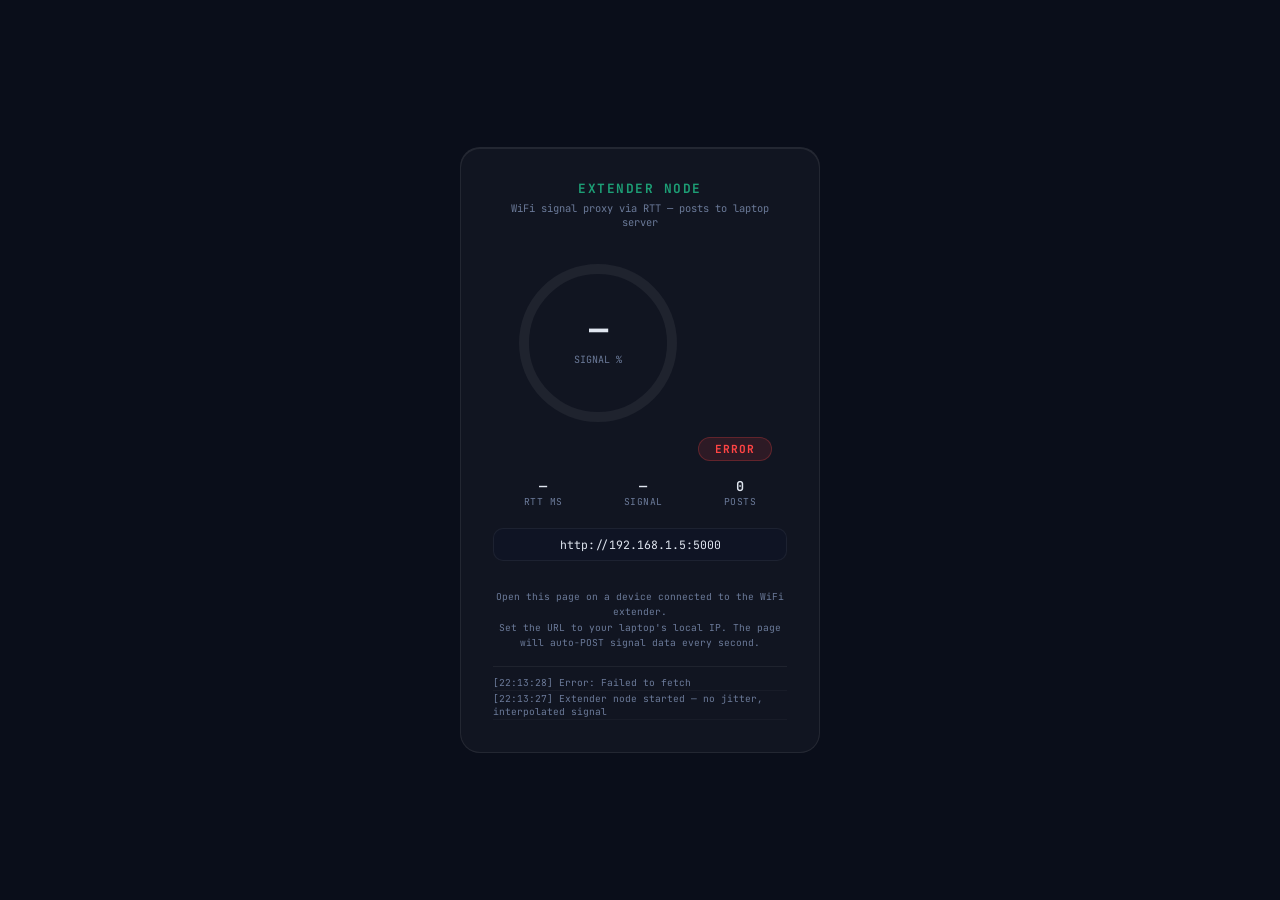
<file: static/extender.html>
<!DOCTYPE html>
<html lang="en">
<head>
<meta charset="UTF-8">
<meta name="viewport" content="width=device-width, initial-scale=1.0">
<title>WiFi Extender Node</title>
<link href="https://fonts.googleapis.com/css2?family=JetBrains+Mono:wght@300;400;600;700&display=swap" rel="stylesheet">
<style>
*{box-sizing:border-box;margin:0;padding:0}
:root{--bg:#0a0e1a;--surface:#0f1424;--teal:#1D9E75;--text:#e0e6f0;--muted:#6b7a99;
  --border:rgba(255,255,255,0.06);--glass:rgba(255,255,255,0.03);--font:'JetBrains Mono',monospace}
body{background:var(--bg);color:var(--text);font-family:var(--font);
  display:flex;flex-direction:column;align-items:center;justify-content:center;
  min-height:100vh;padding:24px}
.card{background:var(--glass);border:1px solid rgba(255,255,255,0.08);border-radius:20px;
  padding:32px;width:100%;max-width:360px;text-align:center;
  box-shadow:inset 0 1px 0 rgba(255,255,255,0.08)}
.title{font-size:0.8rem;font-weight:700;letter-spacing:0.12em;color:var(--teal);
  margin-bottom:4px;text-transform:uppercase}
.subtitle{font-size:0.65rem;color:var(--muted);margin-bottom:24px}
/* Gauge */
.gauge-svg{width:180px;height:180px;margin:0 auto 20px}
.gauge-bg{fill:none;stroke:rgba(255,255,255,0.06);stroke-width:10}
.gauge-fill{fill:none;stroke:var(--teal);stroke-width:10;stroke-linecap:round;
  transition:stroke-dashoffset 0.5s cubic-bezier(0.16,1,0.3,1)}
.gauge-text{font-family:var(--font);font-size:32px;font-weight:700;fill:var(--text);text-anchor:middle}
.gauge-label{font-family:var(--font);font-size:10px;fill:var(--muted);text-anchor:middle}
/* Metrics */
.metrics{display:flex;justify-content:space-around;margin-bottom:20px;font-size:0.72rem}
.metric{text-align:center}
.metric .val{font-weight:600;font-size:0.85rem;color:var(--text)}
.metric .lbl{color:var(--muted);font-size:0.6rem;text-transform:uppercase;letter-spacing:0.05em}
/* Status */
.status-badge{display:inline-block;padding:4px 16px;border-radius:20px;font-size:0.7rem;
  font-weight:700;letter-spacing:0.1em;margin-bottom:16px}
.status-badge.sending{background:rgba(29,158,117,0.12);color:var(--teal);border:1px solid rgba(29,158,117,0.25)}
.status-badge.error{background:rgba(255,68,68,0.12);color:#ff4444;border:1px solid rgba(255,68,68,0.25)}
.status-badge.idle{background:rgba(107,122,153,0.12);color:var(--muted);border:1px solid rgba(107,122,153,0.2)}
/* Server input */
.server-input{width:100%;background:var(--surface);border:1px solid var(--border);
  color:var(--text);font-family:var(--font);font-size:0.72rem;padding:8px 12px;
  border-radius:10px;text-align:center;margin-bottom:12px}
.server-input:focus{outline:none;border-color:rgba(29,158,117,0.4)}
/* Log */
.log{margin-top:16px;max-height:120px;overflow-y:auto;font-size:0.6rem;color:var(--muted);
  text-align:left;border-top:1px solid var(--border);padding-top:8px}
.log::-webkit-scrollbar{width:3px}
.log::-webkit-scrollbar-thumb{background:rgba(255,255,255,0.1);border-radius:2px}
.log div{padding:1px 0;border-bottom:1px solid rgba(255,255,255,0.03)}
.note{font-size:0.6rem;color:var(--muted);margin-top:16px;line-height:1.6}
</style>
</head>
<body>

<div class="card">
  <div class="title">Extender Node</div>
  <div class="subtitle">WiFi signal proxy via RTT — posts to laptop server</div>

  <svg class="gauge-svg" viewBox="0 0 180 180">
    <circle class="gauge-bg" cx="90" cy="90" r="74"/>
    <circle class="gauge-fill" id="gaugeFill" cx="90" cy="90" r="74"
            stroke-dasharray="465" stroke-dashoffset="465" transform="rotate(-90 90 90)"/>
    <text class="gauge-text" x="90" y="88" id="gaugeText">—</text>
    <text class="gauge-label" x="90" y="110">SIGNAL %</text>
  </svg>

  <div class="status-badge idle" id="statusBadge">IDLE</div>

  <div class="metrics">
    <div class="metric"><div class="val" id="rttVal">—</div><div class="lbl">RTT ms</div></div>
    <div class="metric"><div class="val" id="sigVal">—</div><div class="lbl">Signal</div></div>
    <div class="metric"><div class="val" id="postCount">0</div><div class="lbl">Posts</div></div>
  </div>

  <input class="server-input" id="serverUrl" value="http://192.168.1.5:5000"
         placeholder="http://laptop-ip:5000"/>

  <div class="note">
    Open this page on a device connected to the WiFi extender.<br>
    Set the URL to your laptop's local IP. The page will auto-POST signal data every second.
  </div>

  <div class="log" id="log"></div>
</div>

<script>
const CIRC = 2 * Math.PI * 74;
const gaugeFill = document.getElementById('gaugeFill');
const gaugeText = document.getElementById('gaugeText');
const statusBadge = document.getElementById('statusBadge');
const rttVal = document.getElementById('rttVal');
const sigVal = document.getElementById('sigVal');
const postCount = document.getElementById('postCount');
const serverUrl = document.getElementById('serverUrl');
const logEl = document.getElementById('log');

let posts = 0;
let prevRtt = null;  // Track previous RTT for delta feature

// Linear interpolation RTT→signal (preserves micro-variations from human bodies)
const BP = [[0,100],[5,96],[10,88],[20,78],[40,65],[80,48],[150,32],[300,18],[500,5]];
function rttToSignal(rtt) {
  if (rtt <= BP[0][0]) return BP[0][1];
  for (let i = 1; i < BP.length; i++) {
    if (rtt <= BP[i][0]) {
      const [r0,s0] = BP[i-1], [r1,s1] = BP[i];
      return Math.round(s0 + (s1 - s0) * (rtt - r0) / (r1 - r0));
    }
  }
  return BP[BP.length-1][1];
}

function addLog(msg) {
  const d = document.createElement('div');
  d.textContent = `[${new Date().toTimeString().slice(0,8)}] ${msg}`;
  logEl.insertBefore(d, logEl.firstChild);
  while (logEl.children.length > 30) logEl.removeChild(logEl.lastChild);
}

function updateGauge(pct) {
  const offset = CIRC - (CIRC * Math.min(pct, 100) / 100);
  gaugeFill.style.strokeDashoffset = offset;
  gaugeText.textContent = `${Math.round(pct)}%`;
}

async function measureAndSend() {
  const base = serverUrl.value.replace(/\/+$/, '');

  const t0 = performance.now();
  let rtt = 999;
  let signal = 0;

  try {
    await fetch(`${base}/fused`, { method: 'GET', mode: 'cors', cache: 'no-cache' });
    rtt = Math.round(performance.now() - t0);

    // Interpolated signal — no artificial jitter
    signal = rttToSignal(rtt);

    // Compute RTT delta (change from previous reading) as second detection feature
    const rttDelta = prevRtt !== null ? rtt - prevRtt : 0;
    prevRtt = rtt;

    rttVal.textContent = rtt;
    sigVal.textContent = signal;
    updateGauge(signal);

    // POST to extender endpoint
    const resp = await fetch(`${base}/extender`, {
      method: 'POST',
      headers: { 'Content-Type': 'application/json' },
      body: JSON.stringify({ signal, rtt, rtt_delta: rttDelta })
    });

    if (resp.ok) {
      posts++;
      postCount.textContent = posts;
      statusBadge.textContent = 'SENDING';
      statusBadge.className = 'status-badge sending';
      addLog(`POST sig=${signal} rtt=${rtt}ms Δ=${rttDelta} → OK`);
    } else {
      statusBadge.textContent = 'ERROR';
      statusBadge.className = 'status-badge error';
      addLog(`POST failed: HTTP ${resp.status}`);
    }
  } catch (e) {
    rttVal.textContent = '—';
    sigVal.textContent = '—';
    statusBadge.textContent = 'ERROR';
    statusBadge.className = 'status-badge error';
    addLog(`Error: ${e.message}`);
  }
}

setInterval(measureAndSend, 600);  // 600ms for better temporal resolution
addLog('Extender node started — no jitter, interpolated signal');
</script>
</body>
</html>
</file>
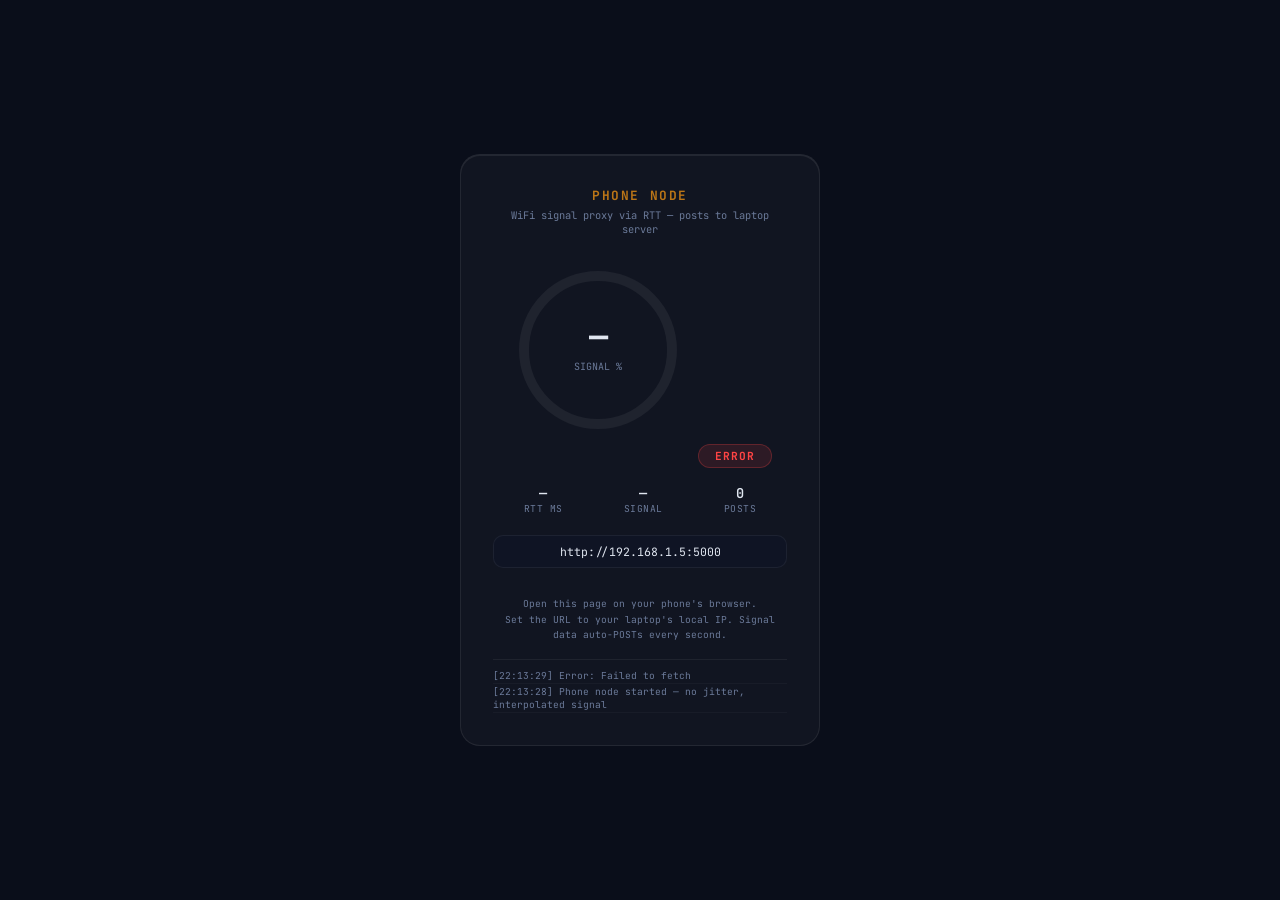
<file: static/phone.html>
<!DOCTYPE html>
<html lang="en">
<head>
<meta charset="UTF-8">
<meta name="viewport" content="width=device-width, initial-scale=1.0">
<title>WiFi Phone Node</title>
<link href="https://fonts.googleapis.com/css2?family=JetBrains+Mono:wght@300;400;600;700&display=swap" rel="stylesheet">
<style>
*{box-sizing:border-box;margin:0;padding:0}
:root{--bg:#0a0e1a;--surface:#0f1424;--amber:#BA7517;--text:#e0e6f0;--muted:#6b7a99;
  --border:rgba(255,255,255,0.06);--glass:rgba(255,255,255,0.03);--font:'JetBrains Mono',monospace}
body{background:var(--bg);color:var(--text);font-family:var(--font);
  display:flex;flex-direction:column;align-items:center;justify-content:center;
  min-height:100vh;padding:24px}
.card{background:var(--glass);border:1px solid rgba(255,255,255,0.08);border-radius:20px;
  padding:32px;width:100%;max-width:360px;text-align:center;
  box-shadow:inset 0 1px 0 rgba(255,255,255,0.08)}
.title{font-size:0.8rem;font-weight:700;letter-spacing:0.12em;color:var(--amber);
  margin-bottom:4px;text-transform:uppercase}
.subtitle{font-size:0.65rem;color:var(--muted);margin-bottom:24px}
.gauge-svg{width:180px;height:180px;margin:0 auto 20px}
.gauge-bg{fill:none;stroke:rgba(255,255,255,0.06);stroke-width:10}
.gauge-fill{fill:none;stroke:var(--amber);stroke-width:10;stroke-linecap:round;
  transition:stroke-dashoffset 0.5s cubic-bezier(0.16,1,0.3,1)}
.gauge-text{font-family:var(--font);font-size:32px;font-weight:700;fill:var(--text);text-anchor:middle}
.gauge-label{font-family:var(--font);font-size:10px;fill:var(--muted);text-anchor:middle}
.metrics{display:flex;justify-content:space-around;margin-bottom:20px;font-size:0.72rem}
.metric{text-align:center}
.metric .val{font-weight:600;font-size:0.85rem;color:var(--text)}
.metric .lbl{color:var(--muted);font-size:0.6rem;text-transform:uppercase;letter-spacing:0.05em}
.status-badge{display:inline-block;padding:4px 16px;border-radius:20px;font-size:0.7rem;
  font-weight:700;letter-spacing:0.1em;margin-bottom:16px}
.status-badge.sending{background:rgba(186,117,23,0.12);color:var(--amber);border:1px solid rgba(186,117,23,0.25)}
.status-badge.error{background:rgba(255,68,68,0.12);color:#ff4444;border:1px solid rgba(255,68,68,0.25)}
.status-badge.idle{background:rgba(107,122,153,0.12);color:var(--muted);border:1px solid rgba(107,122,153,0.2)}
.server-input{width:100%;background:var(--surface);border:1px solid var(--border);
  color:var(--text);font-family:var(--font);font-size:0.72rem;padding:8px 12px;
  border-radius:10px;text-align:center;margin-bottom:12px}
.server-input:focus{outline:none;border-color:rgba(186,117,23,0.4)}
.log{margin-top:16px;max-height:120px;overflow-y:auto;font-size:0.6rem;color:var(--muted);
  text-align:left;border-top:1px solid var(--border);padding-top:8px}
.log::-webkit-scrollbar{width:3px}
.log::-webkit-scrollbar-thumb{background:rgba(255,255,255,0.1);border-radius:2px}
.log div{padding:1px 0;border-bottom:1px solid rgba(255,255,255,0.03)}
.note{font-size:0.6rem;color:var(--muted);margin-top:16px;line-height:1.6}
</style>
</head>
<body>

<div class="card">
  <div class="title">Phone Node</div>
  <div class="subtitle">WiFi signal proxy via RTT — posts to laptop server</div>

  <svg class="gauge-svg" viewBox="0 0 180 180">
    <circle class="gauge-bg" cx="90" cy="90" r="74"/>
    <circle class="gauge-fill" id="gaugeFill" cx="90" cy="90" r="74"
            stroke-dasharray="465" stroke-dashoffset="465" transform="rotate(-90 90 90)"/>
    <text class="gauge-text" x="90" y="88" id="gaugeText">—</text>
    <text class="gauge-label" x="90" y="110">SIGNAL %</text>
  </svg>

  <div class="status-badge idle" id="statusBadge">IDLE</div>

  <div class="metrics">
    <div class="metric"><div class="val" id="rttVal">—</div><div class="lbl">RTT ms</div></div>
    <div class="metric"><div class="val" id="sigVal">—</div><div class="lbl">Signal</div></div>
    <div class="metric"><div class="val" id="postCount">0</div><div class="lbl">Posts</div></div>
  </div>

  <input class="server-input" id="serverUrl" value="http://192.168.1.5:5000"
         placeholder="http://laptop-ip:5000"/>

  <div class="note">
    Open this page on your phone's browser.<br>
    Set the URL to your laptop's local IP. Signal data auto-POSTs every second.
  </div>

  <div class="log" id="log"></div>
</div>

<script>
const CIRC = 2 * Math.PI * 74;
const gaugeFill = document.getElementById('gaugeFill');
const gaugeText = document.getElementById('gaugeText');
const statusBadge = document.getElementById('statusBadge');
const rttVal = document.getElementById('rttVal');
const sigVal = document.getElementById('sigVal');
const postCount = document.getElementById('postCount');
const serverUrl = document.getElementById('serverUrl');
const logEl = document.getElementById('log');

let posts = 0;
let prevRtt = null;  // Track previous RTT for delta feature

// Linear interpolation RTT→signal (preserves micro-variations from human bodies)
const BP = [[0,100],[5,96],[10,88],[20,78],[40,65],[80,48],[150,32],[300,18],[500,5]];
function rttToSignal(rtt) {
  if (rtt <= BP[0][0]) return BP[0][1];
  for (let i = 1; i < BP.length; i++) {
    if (rtt <= BP[i][0]) {
      const [r0,s0] = BP[i-1], [r1,s1] = BP[i];
      return Math.round(s0 + (s1 - s0) * (rtt - r0) / (r1 - r0));
    }
  }
  return BP[BP.length-1][1];
}

function addLog(msg) {
  const d = document.createElement('div');
  d.textContent = `[${new Date().toTimeString().slice(0,8)}] ${msg}`;
  logEl.insertBefore(d, logEl.firstChild);
  while (logEl.children.length > 30) logEl.removeChild(logEl.lastChild);
}

function updateGauge(pct) {
  const offset = CIRC - (CIRC * Math.min(pct, 100) / 100);
  gaugeFill.style.strokeDashoffset = offset;
  gaugeText.textContent = `${Math.round(pct)}%`;
}

async function measureAndSend() {
  const base = serverUrl.value.replace(/\/+$/, '');

  const t0 = performance.now();
  let rtt = 999;
  let signal = 0;

  try {
    await fetch(`${base}/fused`, { method: 'GET', mode: 'cors', cache: 'no-cache' });
    rtt = Math.round(performance.now() - t0);

    // Interpolated signal — no artificial jitter
    signal = rttToSignal(rtt);

    // Compute RTT delta (change from previous reading) as second detection feature
    const rttDelta = prevRtt !== null ? rtt - prevRtt : 0;
    prevRtt = rtt;

    rttVal.textContent = rtt;
    sigVal.textContent = signal;
    updateGauge(signal);

    const resp = await fetch(`${base}/phone`, {
      method: 'POST',
      headers: { 'Content-Type': 'application/json' },
      body: JSON.stringify({ signal, rtt, rtt_delta: rttDelta })
    });

    if (resp.ok) {
      posts++;
      postCount.textContent = posts;
      statusBadge.textContent = 'SENDING';
      statusBadge.className = 'status-badge sending';
      addLog(`POST sig=${signal} rtt=${rtt}ms Δ=${rttDelta} → OK`);
    } else {
      statusBadge.textContent = 'ERROR';
      statusBadge.className = 'status-badge error';
      addLog(`POST failed: HTTP ${resp.status}`);
    }
  } catch (e) {
    rttVal.textContent = '—';
    sigVal.textContent = '—';
    statusBadge.textContent = 'ERROR';
    statusBadge.className = 'status-badge error';
    addLog(`Error: ${e.message}`);
  }
}

setInterval(measureAndSend, 600);  // 600ms for better temporal resolution
addLog('Phone node started — no jitter, interpolated signal');
</script>
</body>
</html>
</file>
